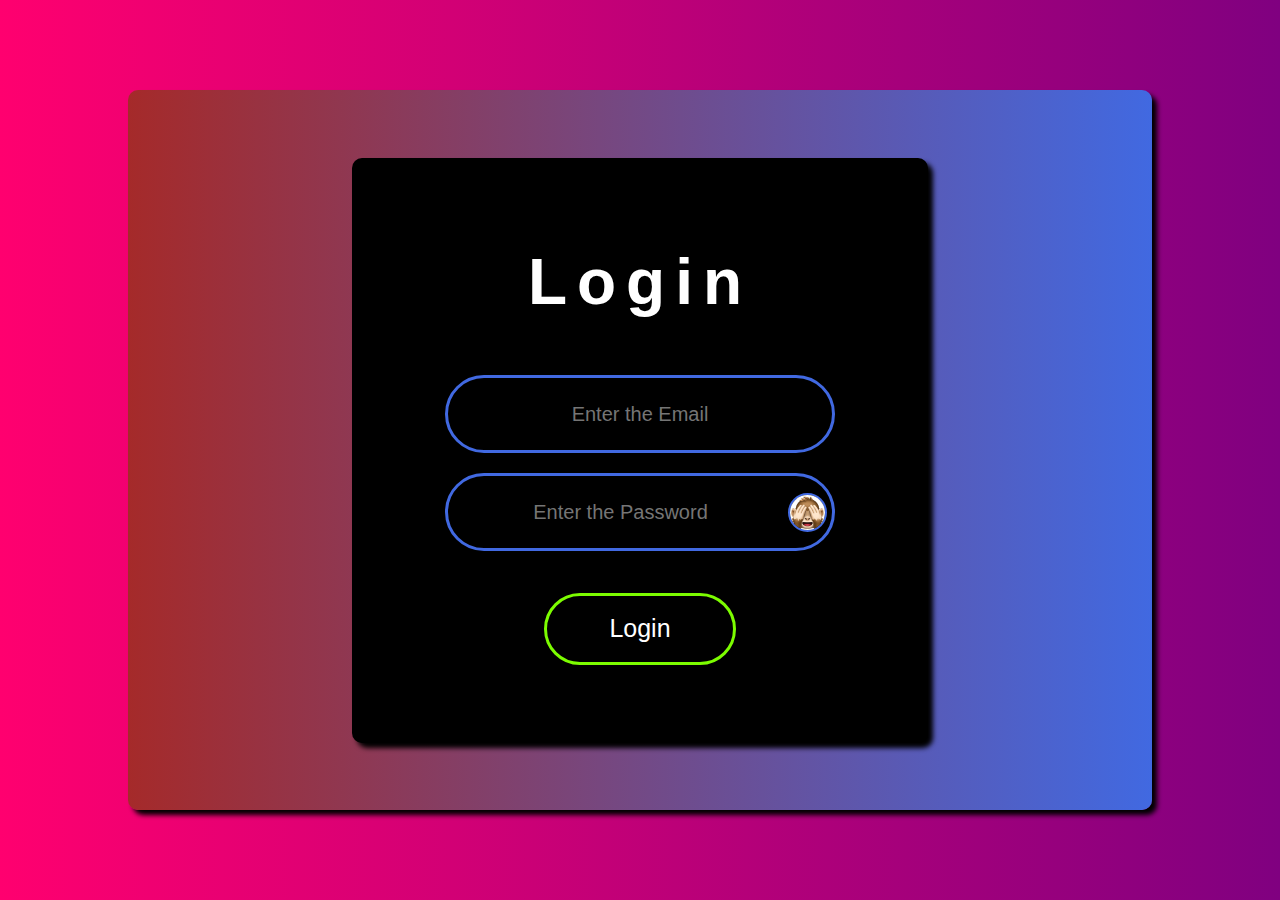
<file: index.html>
<!DOCTYPE html>
<html lang="en">
<head>
    <title>Astro-Blog</title>
    <link rel="stylesheet" href="./CSS/index.css">
    <script src="./JAVASCRIPT/index.js"></script>    
</head>
<body>
    <div id="outerdiv">
        <div id="innerdiv">
            <h1 id="Heading">Login</h1>
            <form>
                <div id="emaildiv">
                    <input class="in" id="userEmail" type="email" placeholder="Enter the Email">
                </div>
                <div id="passdiv">
                    <input class="in" id="userPass" type="password" placeholder="Enter the Password">
                    <img id="visible" src="./ASSET/Logos/closeeye.jpg" onmousedown="visiblePass()" onmouseup="invisiblePass()">
                </div>
                <span id="status"></span>
                <input id="loginbut" type="button" value="Login" onclick="accesstopage()">
            </form>
        </div>
    </div>
</body>
</html>
</file>
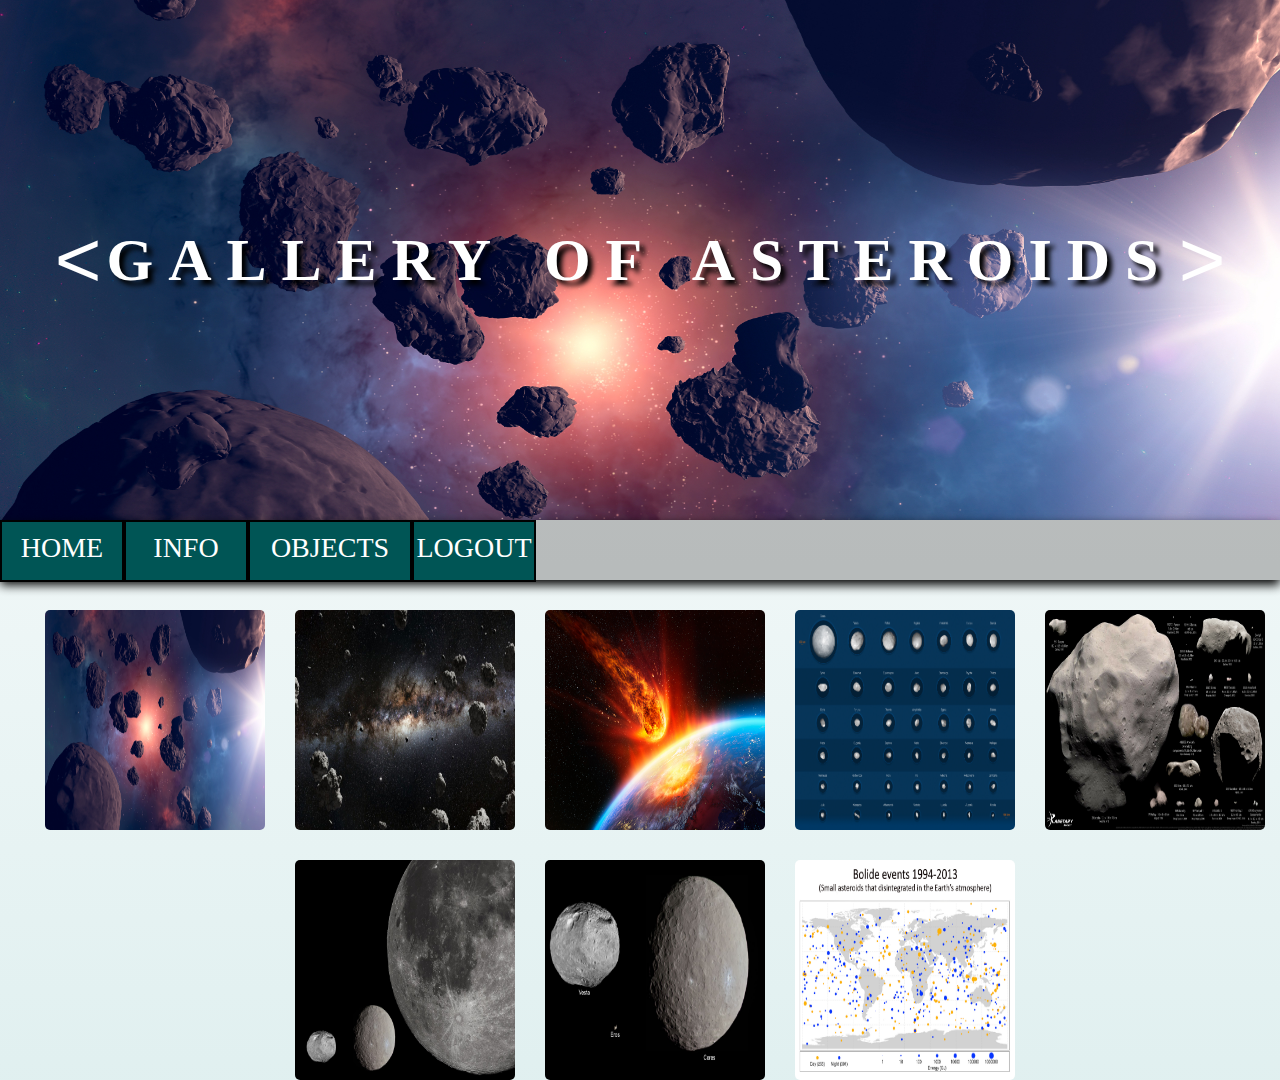
<file: HTML/asteroids.html>
<!DOCTYPE html>
<html lang="en">
<head>
    <title>Gallery-Asteroids</title>
    <script src="../JAVASCRIPT/asteroids.js" defer></script>
    <link rel="stylesheet" href="../CSS/asteroids.css">
    <link rel="stylesheet" href="../CSS/blognavbar.css">
</head>
<body>
    <div id="header">
        <h1 id="heading" src >GALLERY OF ASTEROIDS</h1>
        <input class="b" id="l" type="button" value="<" onclick="dec()">
        <input class="b" id="r" type="button" value=">" onclick="inc()">
    </div>
    <div id="navbar">
        <ul id="mainlist">
            <a href="../HTML/Project_Of_Space.html"><li class="mli">HOME</li></a>
            <a href="../HTML/Info.html"><li class="mli">Info</li></a>
            <li class="mli" id="sublistobj">Objects
                <ul id="sublist">
                    <a href="../HTML/planets.html"><li class="sli">Planets</li></a>
                    <a href="../HTML/stars.html"><li class="sli">Stars</li></a>
                    <a href="../HTML/blackhole.html"><li class="sli">Blackhole</li></a>
                    <li class="sli">Asteroids</li>
                    <a href="../HTML/satellite.html"><li class="sli">Satellite</li></a>
                </ul>
            </li>
            <a href="../index.html"><li class="mli">Logout</li></a>
        </ul>
    </div>
    <div id="galleryImages">  
        <img class="a" onclick="openImg(0,'HEADER','A star-forming region in the Large Magellanic Cloud.It is listed as the LH 95 star forming region of the Large Magellanic Cloud. The image was taken using the Hubble Space Telescope.')">      
        <img class="a" onclick="openImg(1,'HEADER','This dazzling infrared image from NASA`s Spitzer Space Telescope shows hundreds of thousands of stars crowded into the swirling core of our spiral Milky Way galaxy.')">
        <img class="a" onclick="openImg(2,'HEADER','Venus is the second planet from the Sun and is earths closest planetary neighbor')">
        <img class="a" onclick="openImg(3,'Asteroid Belt','42 of the largest objects in the asteroid belt.Most of them are larger than 100 kilometres,with the two biggest asteroids being Ceres and Vesta,which are around 940 and 520 kilometres in diameter,and the two smallest ones being Urania and Ausonia,each only about 90 kilometres.')">
        <img class="a" onclick="openImg(4,'HEADER','Some of the well-known stars are shown with their apparent colors and relative sizes.')">
        <img class="a" onclick="openImg(5,'VESTA','The asteroid Vesta and the dwarf planet Ceres shown alongside the Earth’s Moon. The scale is 20 km/px.')">
        <img class="a" onclick="openImg(6,'HEADER','Stellar evolution of low-mass (left cycle) and high-mass (right cycle) stars, with examples in italics.')">
        <img class="a" onclick="openImg(7,'HEADER','Onion-like layers at the core of a massive, evolved star just before core collapses.')">
    </div>
    <div id="subWindow" style="display: none;">
        <h1 id="close" onclick="closeImg()">X</h1>
        <img id="subWindowImage" src="../ASSET/Images/Asteroids/0.jpg">
        <h1 id="imageHeading">Heading</h1>
        <p id="imgpara">Lorem ipsum dolor sit amet conseIt is the smallest Planet in the Solar System,with an equatorial radius of 2,439.7 Kilometres.</p>
    </div>
</body>
</html>
</file>
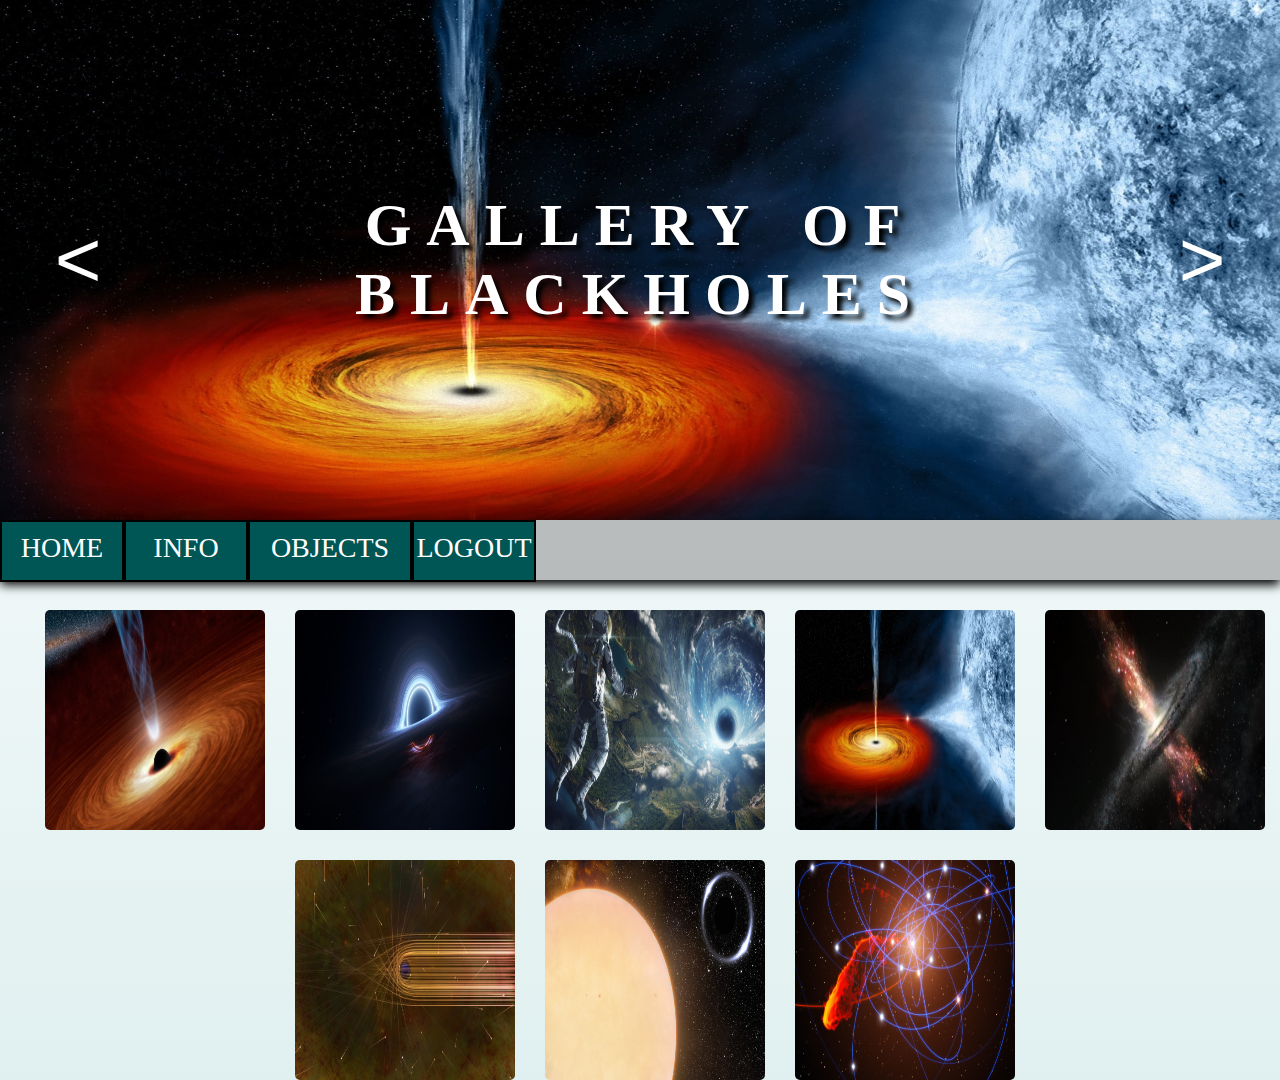
<file: HTML/blackhole.html>
<!DOCTYPE html>
<html lang="en">
<head>
    <title>Gallery-Blackhole</title>
    <script src="../JAVASCRIPT/blackhole.js" defer></script>
    <link rel="stylesheet" href="../CSS/blackhole.css">
    <link rel="stylesheet" href="../CSS/blognavbar.css">
</head>
<body>
    <div id="header">
        <h1 id="heading" src >GALLERY OF BLACKHOLES</h1>
        <input class="b" id="l" type="button" value="<" onclick="dec()">
        <input class="b" id="r" type="button" value=">" onclick="inc()">
    </div>
    <div id="navbar">
        <ul id="mainlist">
            <a href="../HTML/Project_Of_Space.html"><li class="mli">HOME</li></a>
            <a href="../HTML/Info.html"><li class="mli">Info</li></a>
            <li class="mli" id="sublistobj">Objects
                <ul id="sublist">
                    <a href="../HTML/planets.html"><li class="sli">Planets</li></a>
                    <a href="../HTML/stars.html"><li class="sli">stars</li></a>
                    <li class="sli">Blackhole</li>
                    <a href="../HTML/asteroids.html"><li class="sli">Asteroids</li></a>
                    <a href="../HTML/satellite.html"><li class="sli">Satellite</li></a>
                </ul>
            </li>
            <a href="../index.html"><li class="mli">Logout</li></a>
        </ul>
    </div>
    <div id="galleryImages">  
        <img class="a" onclick="openImg(0,'BH with Corona','Supermassive black holes are enormously dense objects buried at the hearts of galaxies. In this illustration, the supermassive black hole at the center is surrounded by matter flowing onto the black hole in what is termed an accretion disk. This disk forms as the dust and gas in the galaxy falls onto the hole, attracted by its gravity.')">      
        <img class="a" onclick="openImg(1,'SIMULATION','Seen nearly edgewise, the turbulent disk of gas churning around a black hole takes on a crazy double-humped appearance. The black hole’s extreme gravity alters the paths of light coming from different parts of the disk, producing the warped image.')">
        <img class="a" onclick="openImg(2,'ASTRO POV','This picture is extracted from a science fictional pov In astrology, certain stars are considered significant. Historically, all of the various heavenly bodies considered by astrologers were considered STARS.')">
        <img class="a" onclick="openImg(3,' ‘ SCI - FI ’ ','This picture is extracted from a science fictional pov In astrology, certain stars are considered significant. Historically, all of the various heavenly bodies considered by astrologers were considered STARS.')">
        <img class="a" onclick="openImg(4,'PREDICTION','Predicted appearance of a non-rotating black hole with toroidal ring of ionised matter, such as has been proposed as a model for Sagittarius A*. The asymmetry is due to the Doppler effect resulting from the enormous orbital speed needed for centrifugal balance of the powerful gravitational attraction of the hole.')">
        <img class="a" onclick="openImg(5,'Art Impression','This artist’s impression depicts the paths of photons in the vicinity of a black hole. The gravitational bending and capture of light by the event horizon is the cause of the shadow captured by the Event Horizon Telescope.')">
        <img class="a" onclick="openImg(6,'Neighbor','Astronomers using the International Gemini Observatory have discovered the closest-known black hole to Earth.This is the 1st unambiguous detection of a dormant stellar-mass black hole in the Milky Way.Its close proximity to Earth(1600 light-years away) offers an intriguing target of study to advance our understanding of the evolution of binary systems.')">
        <img class="a" onclick="openImg(7,'Simulation of Gas','This view shows a simulation of how a gas cloud that has been observed approaching the supermassive black hole at the centre of the galaxy may break apart over the next few years. This is the first time ever that the approach of such a doomed cloud to a supermassive black hole has been observed')">
    </div>
    <div id="subWindow" style="display: none;">
        <h1 id="close" onclick="closeImg()">X</h1>
        <img id="subWindowImage" src="../ASSET/Images/Blackhole/0.jpg">
        <h1 id="imageHeading">Heading</h1>
        <p id="imgpara">Lorem ipsum dolor sit amet conseIt is the smallest Planet in the Solar System,with an equatorial radius of 2,439.7 Kilometres.</p>
    </div>
</body>
</html>
</file>
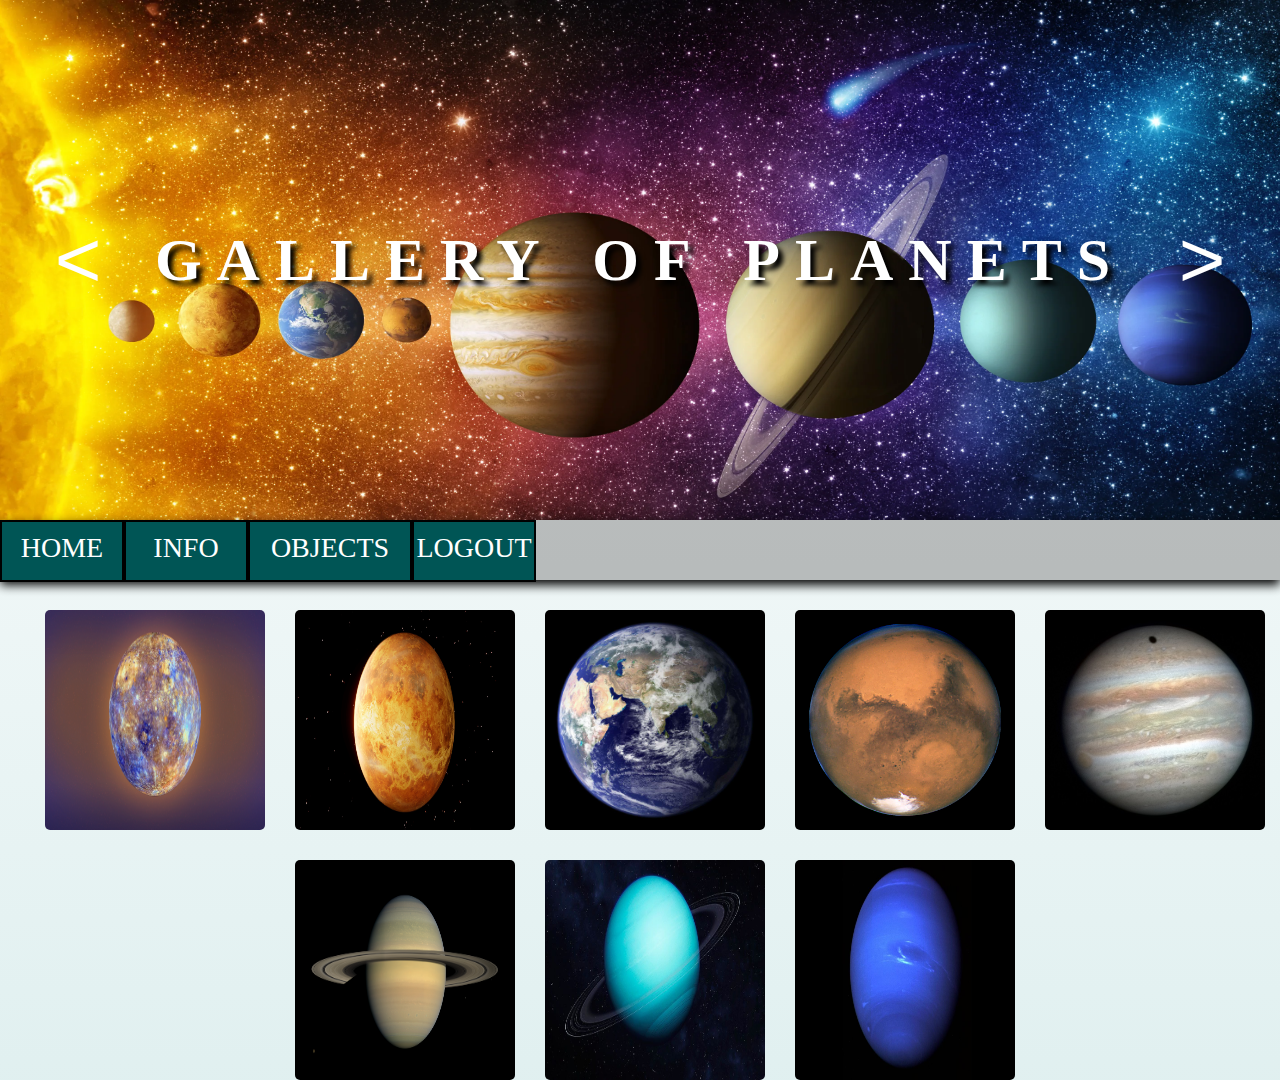
<file: HTML/planets.html>
<!DOCTYPE html>
<html lang="en">
<head>
    <title>Gallery-Planets</title>
    <script src="../JAVASCRIPT/planets.js" defer></script>
    <link rel="stylesheet" href="../CSS/planets.css">
    <link rel="stylesheet" href="../CSS/blognavbar.css">
</head>
<body>
    <div id="header">
        <h1 id="heading" src >GALLERY OF PLANETS</h1>
        <input class="b" id="l" type="button" value="<" onclick="dec()">
        <input class="b" id="r" type="button" value=">" onclick="inc()">
    </div>
    <div id="navbar">
        <ul id="mainlist">
            <a href="../HTML/Project_Of_Space.html"><li class="mli">HOME</li></a>
            <a href="../HTML/Info.html"><li class="mli">Info</li></a>
            <li class="mli" id="sublistobj">Objects
                <ul id="sublist">
                    <li class="sli">Planets</li>
                    <a href="../HTML/stars.html"><li class="sli">Stars</li></a>
                    <a href="../HTML/blackhole.html"><li class="sli">Blackhole</li></a>
                    <a href="../HTML/asteroids.html"><li class="sli">Asteroids</li></a>
                    <a href="../HTML/satellite.html"><li class="sli">Satellite</li></a>
                </ul>
            </li>
            <a href="../index.html"><li class="mli">Logout</li></a>
        </ul>
    </div>
    <div id="galleryImages">        
        <img class="a" onclick="openImg(0,'MERCURY','MERCURY is the smallest planet in the Solar System and the closest to the Sun. Its orbit around the Sun takes 87.97 Earth days, the shortest of all the Sun`s planets.')">
        <img class="a" onclick="openImg(1,'VENUS','Venus is the second planet from the Sun and is earths closest planetary neighbor')">
        <img class="a" onclick="openImg(2,'EARTH','Earth is rounded into an ellipsoid with a circumference of about 40,000 km. It is the densest planet in the Solar System.')">
        <img class="a" onclick="openImg(3,'MARS','​Mars is the fourth planet from the Sun – a dusty, cold, desert world with a very thin atmosphere.')">
        <img class="a" onclick="openImg(4,'JUPITER','Jupiter is, by far, the largest planet in the solar system – more than twice as massive as all the other planets combined')">
        <img class="a" onclick="openImg(5,'SATURN','Saturn is the sixth planet from our Sun (a star) and orbits at a distance of about 886 million miles (1.4 billion kilometers) from the Sun.')">
        <img class="a" onclick="openImg(6,'URANUS','Uranus is the seventh planet from the Sun, and has the third-largest diameter in our solar system.')">
        <img class="a" onclick="openImg(7,'NEPTUNE','Neptune orbits our Sun, a star, and is the eighth planet from the Sun at a distance of about 2.8 billion miles (4.5 billion kilometers). ')">
    </div>
    <div id="subWindow" style="display: none;">
        <h1 id="close" onclick="closeImg()">X</h1>
        <img id="subWindowImage" src="../ASSET/Images/Planets/0.jpg">
        <h1 id="imageHeading">Heading</h1>
        <p id="imgpara">It is the smallest Planet in the Solar System,with an equatorial radius of 2,439.7 Kilometres.</p>
    </div>
</body>
</html>
</file>
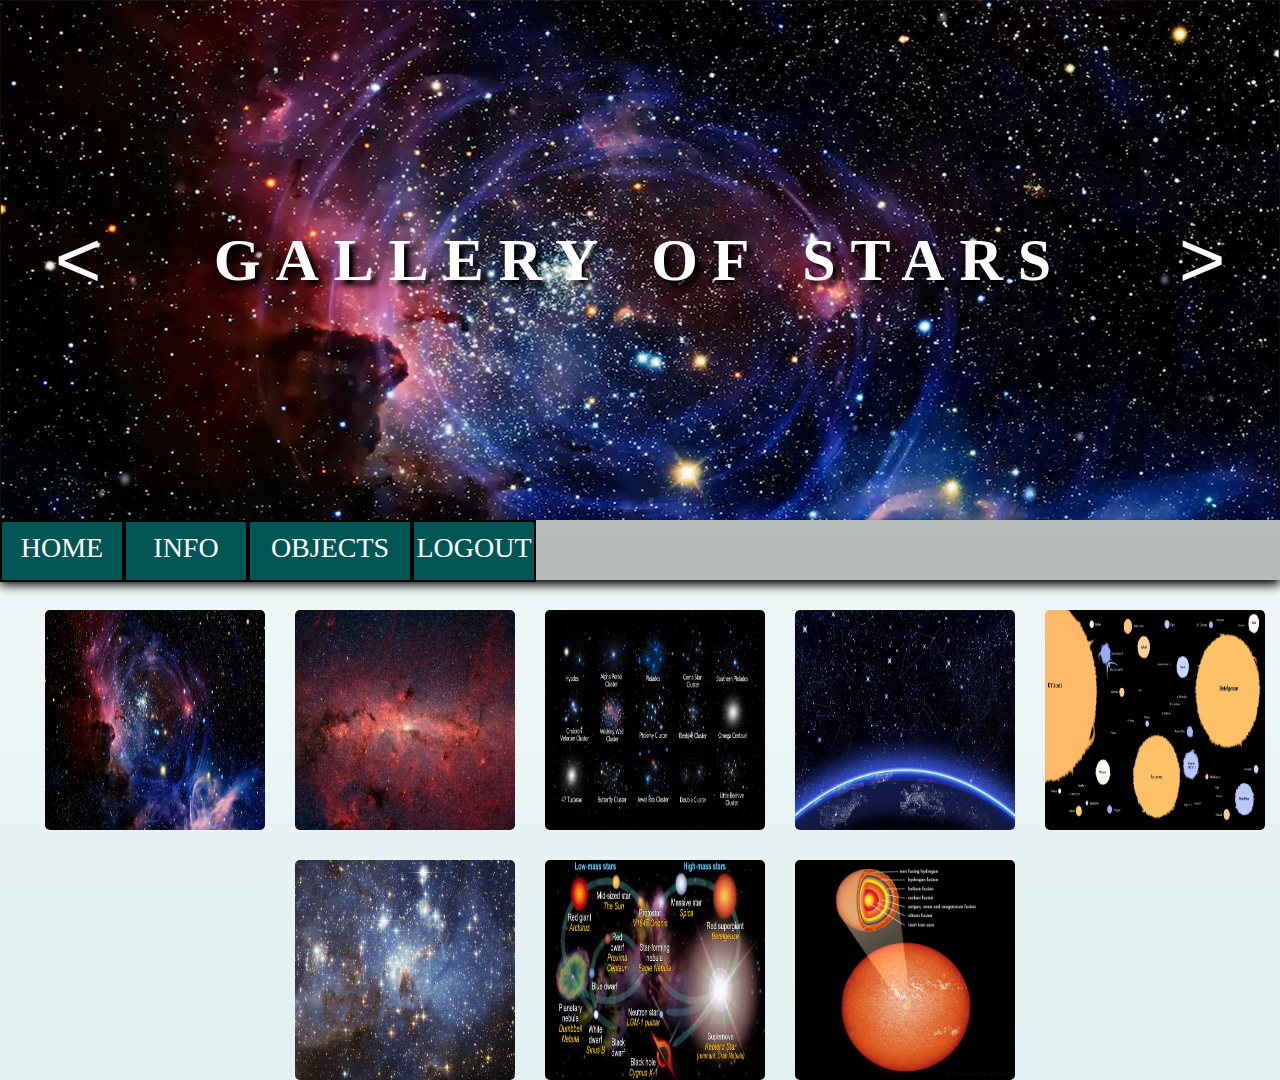
<file: HTML/stars.html>
<!DOCTYPE html>
<html lang="en">
<head>
    <title>Gallery-Stars</title>
    <script src="../JAVASCRIPT/stars.js" defer></script>
    <link rel="stylesheet" href="../CSS/stars.css">
    <link rel="stylesheet" href="../CSS/blognavbar.css">
</head>
<body>
    <div id="header">
        <h1 id="heading" src >GALLERY OF STARS</h1>
        <input class="b" id="l" type="button" value="<" onclick="dec()">
        <input class="b" id="r" type="button" value=">" onclick="inc()">
    </div>
    <div id="navbar">
        <ul id="mainlist">
            <a href="../HTML/Project_Of_Space.html"><li class="mli">HOME</li></a>
            <a href="../HTML/Info.html"><li class="mli">Info</li></a>
            <li class="mli" id="sublistobj">Objects
                <ul id="sublist">
                    <a href="../HTML/planets.html"><li class="sli">Planets</li></a>
                    <li class="sli">Stars</li>
                    <a href="../HTML/blackhole.html"><li class="sli">Blackhole</li></a>
                    <a href="../HTML/asteroids.html"><li class="sli">Asteroids</li></a>
                    <a href="../HTML/satellite.html"><li class="sli">Satellite</li></a>
                </ul>
            </li>
            <a href="../index.html"><li class="mli">Logout</li></a>
        </ul>
    </div>
    <div id="galleryImages">  
        <img class="a" onclick="openImg(0,'SPACE','A star-forming region in the Large Magellanic Cloud.It is listed as the LH 95 star forming region of the Large Magellanic Cloud. The image was taken using the Hubble Space Telescope.')">      
        <img class="a" onclick="openImg(1,'CORE','This dazzling infrared image from NASA`s Spitzer Space Telescope shows hundreds of thousands of stars crowded into the swirling core of our spiral Milky Way galaxy.')">
        <img class="a" onclick="openImg(2,'STAR','It is the second  from the Sun and is earths closest planetary neighbor')">
        <img class="a" onclick="openImg(3,'ASTRO','In astrology, certain stars are considered significant. Historically, all of the various heavenly bodies considered by astrologers were considered STARS.')">
        <img class="a" onclick="openImg(4,'KNOWN','Some of the well-known stars are shown with their apparent colors and relative sizes.')">
        <img class="a" onclick="openImg(5,'LH 95','A star-forming region in the Large Magellanic Cloud.It is listed as the LH 95 star forming region of the Large Magellanic Cloud. The image was taken using the Hubble Space Telescope.')">
        <img class="a" onclick="openImg(6,'EVOLUTION','Stellar evolution of low-mass (left cycle) and high-mass (right cycle) stars, with examples in italics.')">
        <img class="a" onclick="openImg(7,'CORES','Onion-like layers at the core of a massive, evolved star just before core collapses.')">
    </div>
    <div id="subWindow" style="display: none;">
        <h1 id="close" onclick="closeImg()">X</h1>
        <img id="subWindowImage" src="../ASSET/Images/Planets/0.jpg">
        <h1 id="imageHeading">Heading</h1>
        <p id="imgpara">Lorem ipsum dolor sit amet conseIt is the smallest Planet in the Solar System,with an equatorial radius of 2,439.7 Kilometres.</p>
    </div>
</body>
</html>
</file>
<file: CSS/index.css>
*{
    padding: 0px;
    margin: 0px;
    font-family:  'Trebuchet MS', 'Lucida Sans Unicode', 'Lucida Grande', 'Lucida Sans', Arial, sans-serif;

}
body{
    background-image: linear-gradient(90deg,rgb(255, 0, 111),purple);
    background-repeat: no-repeat;
    background-size: 100% 100vh;
    display: flex;
    justify-content: center;
    align-items: center;
    height: 100vh;
}
#outerdiv{
    width: 80vw;
    height: 80vh;
    background-image: linear-gradient(90deg,brown,royalblue);
    border-radius: 10px;
    box-shadow: 5px 5px 5px black;
    display: flex;
    justify-content: center;
    align-items: center;
    position: relative;
}
#innerdiv{
    position: relative;
    height: 65vh;
    width: 45vw;
    background-color: black;
    border-radius: 10px;
    box-shadow: 5px 5px 5px black;
    display: flex;
    flex-wrap: wrap;
    justify-content: center;
    
    
}
#Heading{
    position: relative;
    top: 15%;
    color: white;
    font-size: 5vw;
    letter-spacing: 10px;
}
#emaildiv{
    position: relative;
    bottom: 10%;
    width: 30vw;
    height: 8vh;
    border: 3px royalblue solid;
    border-radius: 500px;
    margin-top: 30px;
}
#passdiv{
    position: relative;
    bottom: 10%;
    margin-top: 20px;
    width: 30vw;
    border: 3px royalblue solid;
    border-radius: 500px;
    position: relative;
    display: flex;
    justify-content: center;
    align-items: center;
}
.in{
    width: 100%;
    height: 8vh;
    font-size: 20px;
    text-align: center;
    background-color: transparent;
    border: none;
    outline: none;
    color: white;
}
#loginbut{
    width: 15vw;
    height: 8vh;
    border-radius: 500px;
    border: 3px solid lawngreen;
    background-color: transparent;
    color: white;
    font-size: 25px;
    display: flex;
    justify-content: center;
    position: absolute;
   left: 15vw;
    cursor: pointer;
}
#loginbut:hover{
    background-color: purple;
}
#visible{
    width: 35px;
    display: flex;
    position: relative;
    right: 5px;
    border-radius: 100%;
    border: 2px solid royalblue;
    cursor: pointer;
}
#status{
    color: white;
    display: block;
    padding-top: 5px;
    text-align: center;
}
#visible{
    transform: rotateY(0deg);
}
#visible:hover{
    transform: rotateY(360deg);
}
#status{
    color: red;
}
</file>
<file: CSS/asteroids.css>
*{
    transition: all 0.2s;
    padding: 0px;
    margin: 0px;
}
body{
    background-image: linear-gradient(white,teal);
    background-repeat: no-repeat;
    background-size: 100vw 1000vh;
}
.a{
    border-radius: 5px;
}
.a:hover{   
    box-shadow: 5px 5px 10px black;
    transform: scale(1.2);
}
#header{
    width: 100%;
    height: 520px;
    background-image: url(../ASSET/Images/Asteroids/navigate/0.jpg);
    background-size: 100% 650px;
    display: flex;
    align-items: center;
    justify-content: center;
    position: relative;
}
.b{
    width: 100px;
    height: 100px;
    font-size: 80px;
    background-color: transparent;
    border: none;
    display: flex;
    justify-content: center;    
}
#l{
    color: white;
    display: flex;
    position: relative;
    right: 40%;
}
#r{    
    color: white;
    display: flex;
    position: relative;
    left: 40%;
}
#galleryImages{
    display: flex;
    align-items: center;
    flex-direction: row;
    flex-wrap: wrap;
    justify-content: center;
    margin-top: 30px;
    margin-left: 30px;
    row-gap: 30px;
    column-gap: 30px;
    z-index: -1;
}
#heading{
    position: absolute;
    left: 5%;
    right: 5%;
    color: white;
    font-family: Cambria, Cochin, Georgia, Times, 'Times New Roman', serif;
    font-size: 60px;
    text-align: center;
    letter-spacing: 15px;
    word-spacing: 10px;
    text-shadow: 5px 5px 5px black;
}
#subWindow{
    width: 80vw;
    height: 80vh;
    background-color: rgba(0, 0, 0, 0.6);
    position: fixed;
    top: 10vh;
    left: 10vw;
    z-index: 3;
    border-radius: 5px;
    box-shadow: 10px 10px 10px;
    display: flex;
    justify-content: center;
    flex-wrap: wrap;
    align-items: center;
}
#subWindowImage{
     width: 40vw;
    height: 350px;
    position: absolute;
    left: 50px;
    border: 1px groove whitesmoke;
    border-radius: 5px;
    box-shadow: 5px 5px 5px white;
}
#close{
    font-size: 30px;
    color: white;
    z-index: 4;
    position: absolute;
    top: 10px;
    right: 30px;
    cursor: pointer;
}
#imageHeading{
    position: absolute;
    right: 5vw;
    top: 20vh;
    background-color: yellow;
    color: black;
    box-shadow: 5px 5px 5px white;
    font-size: 40px;
}
#imgpara{
    position: absolute;
    right: 5vw;
    top: 30vh;
    color: white;
    width: 24vw;
    text-align: justify;
    font-size: 25px;
    font-family: 'Franklin Gothic Medium', 'Arial Narrow', Arial, sans-serif;
}
</file>
<file: CSS/blognavbar.css>
*{
    padding: 0px;
    margin: 0px;
}
#mainlist{
    display: flex;
    list-style: none;
}
#navbar{
    position: sticky;
    top: 0px;
    width: 100%;
    height: 60px;
    background-color: rgb(128, 128, 128, 0.502);
    box-shadow: 0px 5px 10px black;
    
}
.mli{
    text-transform: uppercase;
    width: 120px;
    height: 48px;
    font-size: 28px;
    text-align: center;
    padding-top: 10px;
    background-color: rgb(0, 85, 85);
    border: 2px solid black;
}
.mli:hover{
    background-color: rgb(0, 0, 51);
}
a{
    text-decoration: none;
    color: white;
}
#sublistobj{
    color: white;
    width: 160px;
}
#sublist{
    list-style: none;
    margin-top: 18px;
    display: none;
}
.sli{
    width: 120px;
    font-size: 18px;
    padding: 20px;
    background-color: rgb(0, 85, 85);
    border: 2px solid black;
    box-shadow: 5px 5px 10px black;
}
.sli:hover{
    background-color: rgb(0, 0, 51);
}
#sublistobj:hover #sublist{
    display: block;
}
</file>
<file: CSS/blackhole.css>
*{
    transition: all 0.2s;
    padding: 0px;
    margin: 0px;
}
body{
    background-image: linear-gradient(white,teal);
    background-repeat: no-repeat;
    background-size: 100vw 1000vh;
}
.a{
    border-radius: 5px;
}
.a:hover{   
    box-shadow: 5px 5px 10px black;
    transform: scale(1.2);
}
#header{
    width: 100%;
    height: 520px;
    background-image: url(../ASSET/Images/Blackhole/3.jpg);
    background-size: 100% 650px;
    display: flex;
    align-items: center;
    justify-content: center;
    position: relative;
}
.b{
    width: 100px;
    height: 100px;
    font-size: 80px;
    background-color: transparent;
    border: none;
    display: flex;
    justify-content: center;    
}
#l{
    color: white;
    display: flex;
    position: relative;
    right: 40%;
}
#r{    
    color: white;
    display: flex;
    position: relative;
    left: 40%;
}
#galleryImages{
    display: flex;
    align-items: center;
    flex-direction: row;
    flex-wrap: wrap;
    justify-content: center;
    margin-top: 30px;
    margin-left: 30px;
    row-gap: 30px;
    column-gap: 30px;
    z-index: -1;
}
#heading{
    position: absolute;
    left: 5%;
    right: 5%;
    color: white;
    font-family: Cambria, Cochin, Georgia, Times, 'Times New Roman', serif;
    font-size: 60px;
    text-align: center;
    letter-spacing: 15px;
    word-spacing: 10px;
    text-shadow: 5px 5px 5px black;
}
#subWindow{
    width: 80vw;
    height: 80vh;
    background-color: rgba(0, 0, 0, 0.6);
    position: fixed;
    top: 10vh;
    left: 10vw;
    z-index: 3;
    border-radius: 5px;
    box-shadow: 10px 10px 10px;
    display: flex;
    justify-content: center;
    flex-wrap: wrap;
    align-items: center;
}
#subWindowImage{
     width: 40vw;
    height: 350px;
    position: absolute;
    left: 50px;
    border: 1px groove whitesmoke;
    border-radius: 5px;
    box-shadow: 5px 5px 5px white;
}
#close{
    font-size: 30px;
    color: white;
    z-index: 4;
    position: absolute;
    top: 10px;
    right: 30px;
    cursor: pointer;
}
#imageHeading{
    position: absolute;
    right: 5vw;
    top: 20vh;
    background-color: yellow;
    color: black;
    box-shadow: 5px 5px 5px white;
    font-size: 40px;
}
#imgpara{
    position: absolute;
    right: 5vw;
    top: 30vh;
    color: white;
    width: 24vw;
    text-align: justify;
    font-size: 25px;
    font-family: 'Franklin Gothic Medium', 'Arial Narrow', Arial, sans-serif;
}
</file>
<file: CSS/planets.css>
*{
    transition: all 0.2s;
    padding: 0px;
    margin: 0px;
}
body{
    background-image: linear-gradient(white,teal);
    background-repeat: no-repeat;
    background-size: 100vw 1000vh;
}
.a{
    border-radius: 5px;
}
.a:hover{   
    box-shadow: 5px 5px 10px black;
    transform: scale(1.2);
}
#header{
    width: 100%;
    height: 520px;
    background-image: url(../ASSET/Images/planets3.webp);
    background-size: 100% 650px;
    display: flex;
    align-items: center;
    justify-content: center;
    position: relative;
}
.b{
    width: 100px;
    height: 100px;
    font-size: 80px;
    background-color: transparent;
    border: none;
    display: flex;
    justify-content: center;
    
}

#l{
    color: white;
    display: flex;
    position: relative;
    right: 40%;
}
#r{    
    color: white;
    display: flex;
    position: relative;
    left: 40%;
}
#galleryImages{
    display: flex;
    align-items: center;
    flex-direction: row;
    flex-wrap: wrap;
    justify-content: center;
    margin-top: 30px;
    margin-left: 30px;
    row-gap: 30px;
    column-gap: 30px;
    z-index: -1;
}
#heading{
    position: absolute;
    left: 5%;
    right: 5%;
    color: white;
    font-family: Cambria, Cochin, Georgia, Times, 'Times New Roman', serif;
    font-size: 60px;
    text-align: center;
    letter-spacing: 15px;
    word-spacing: 10px;
    text-shadow: 5px 5px 5px black;
}
#subWindow{
    width: 80vw;
    height: 80vh;
    background-color: rgba(0, 0, 0, 0.6);
    position: fixed;
    top: 10vh;
    left: 10vw;
    z-index: 3;
    border-radius: 5px;
    box-shadow: 10px 10px 10px;
    display: flex;
    justify-content: center;
    flex-wrap: wrap;
    align-items: center;
}
#subWindowImage{
     width: 40vw;
    height: 350px;
    position: absolute;
    left: 50px;
    border: 1px groove whitesmoke;
    border-radius: 5px;
    box-shadow: 5px 5px 5px white;
}
#close{
    font-size: 30px;
    color: white;
    z-index: 4;
    position: absolute;
    top: 10px;
    right: 30px;
    cursor: pointer;
}
#imageHeading{
    position: absolute;
    right: 5vw;
    top: 20vh;
    background-color: yellow;
    color: black;
    box-shadow: 5px 5px 5px white;
    font-size: 40px;
}
#imgpara{
    position: absolute;
    right: 5vw;
    top: 30vh;
    color: white;
    width: 24vw;
    text-align: justify;
    font-size: 25px;
    font-family: 'Franklin Gothic Medium', 'Arial Narrow', Arial, sans-serif;
}
</file>
<file: CSS/stars.css>
*{
    transition: all 0.2s;
    padding: 0px;
    margin: 0px;
}
body{
    background-image: linear-gradient(white,teal);
    background-repeat: no-repeat;
    background-size: 100vw 1000vh;
}
.a{
    border-radius: 5px;
}
.a:hover{   
    box-shadow: 5px 5px 10px black;
    transform: scale(1.2);
}
#header{
    width: 100%;
    height: 520px;
    background-image: url(../ASSET/Images/Stars/0.jpg);
    background-size: 100% 650px;
    display: flex;
    align-items: center;
    justify-content: center;
    position: relative;
}
.b{
    width: 100px;
    height: 100px;
    font-size: 80px;
    background-color: transparent;
    border: none;
    display: flex;
    justify-content: center;    
}
#l{
    color: white;
    display: flex;
    position: relative;
    right: 40%;
}
#r{    
    color: white;
    display: flex;
    position: relative;
    left: 40%;
}
#galleryImages{
    display: flex;
    align-items: center;
    flex-direction: row;
    flex-wrap: wrap;
    justify-content: center;
    margin-top: 30px;
    margin-left: 30px;
    row-gap: 30px;
    column-gap: 30px;
    z-index: -1;
}
#heading{
    position: absolute;
    left: 5%;
    right: 5%;
    color: white;
    font-family: Cambria, Cochin, Georgia, Times, 'Times New Roman', serif;
    font-size: 60px;
    text-align: center;
    letter-spacing: 15px;
    word-spacing: 10px;
    text-shadow: 5px 5px 5px black;
}
#subWindow{
    width: 80vw;
    height: 80vh;
    background-color: rgba(0, 0, 0, 0.6);
    position: fixed;
    top: 10vh;
    left: 10vw;
    z-index: 3;
    border-radius: 5px;
    box-shadow: 10px 10px 10px;
    display: flex;
    justify-content: center;
    flex-wrap: wrap;
    align-items: center;
}
#subWindowImage{
     width: 40vw;
    height: 350px;
    position: absolute;
    left: 50px;
    border: 1px groove whitesmoke;
    border-radius: 5px;
    box-shadow: 5px 5px 5px white;
}
#close{
    font-size: 30px;
    color: white;
    z-index: 4;
    position: absolute;
    top: 10px;
    right: 30px;
    cursor: pointer;
}
#imageHeading{
    position: absolute;
    right: 5vw;
    top: 20vh;
    background-color: yellow;
    color: black;
    box-shadow: 5px 5px 5px white;
    font-size: 40px;
}
#imgpara{
    position: absolute;
    right: 5vw;
    top: 30vh;
    color: white;
    width: 24vw;
    text-align: justify;
    font-size: 25px;
    font-family: 'Franklin Gothic Medium', 'Arial Narrow', Arial, sans-serif;
}
</file>
